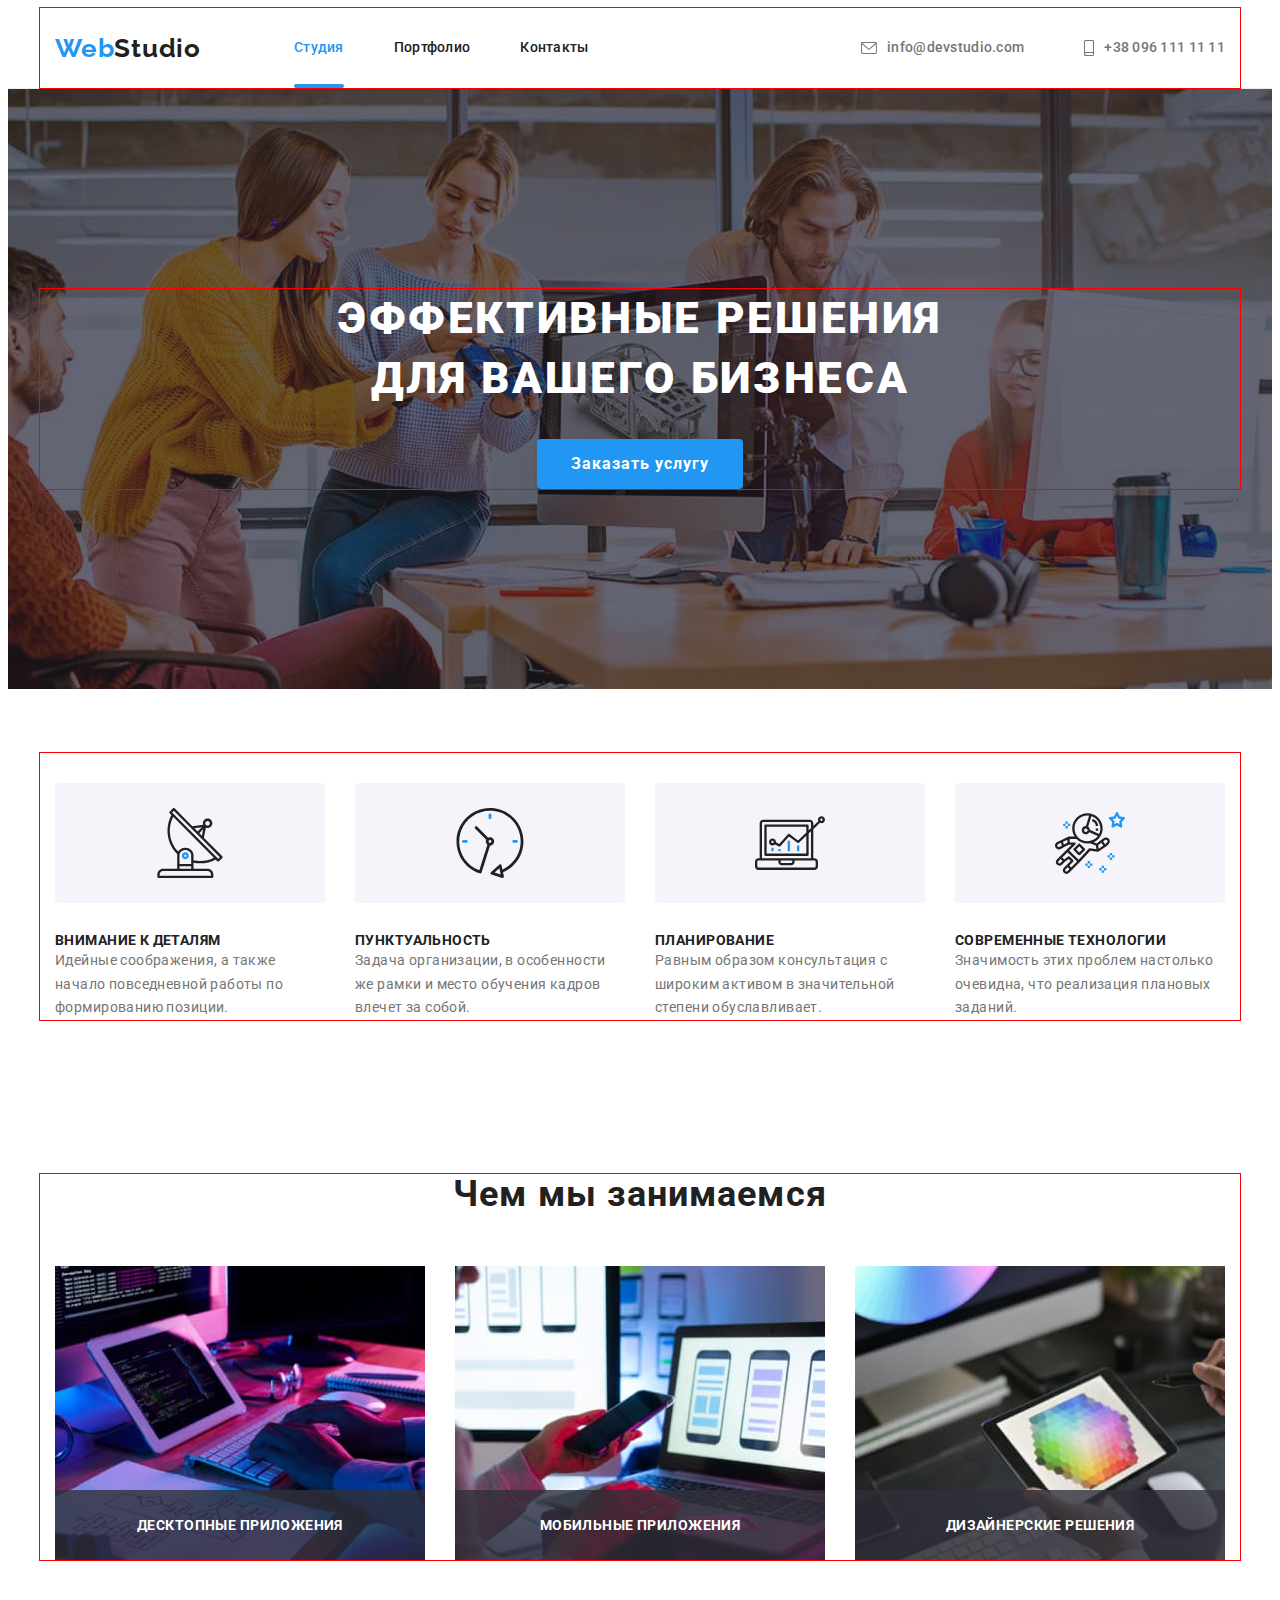
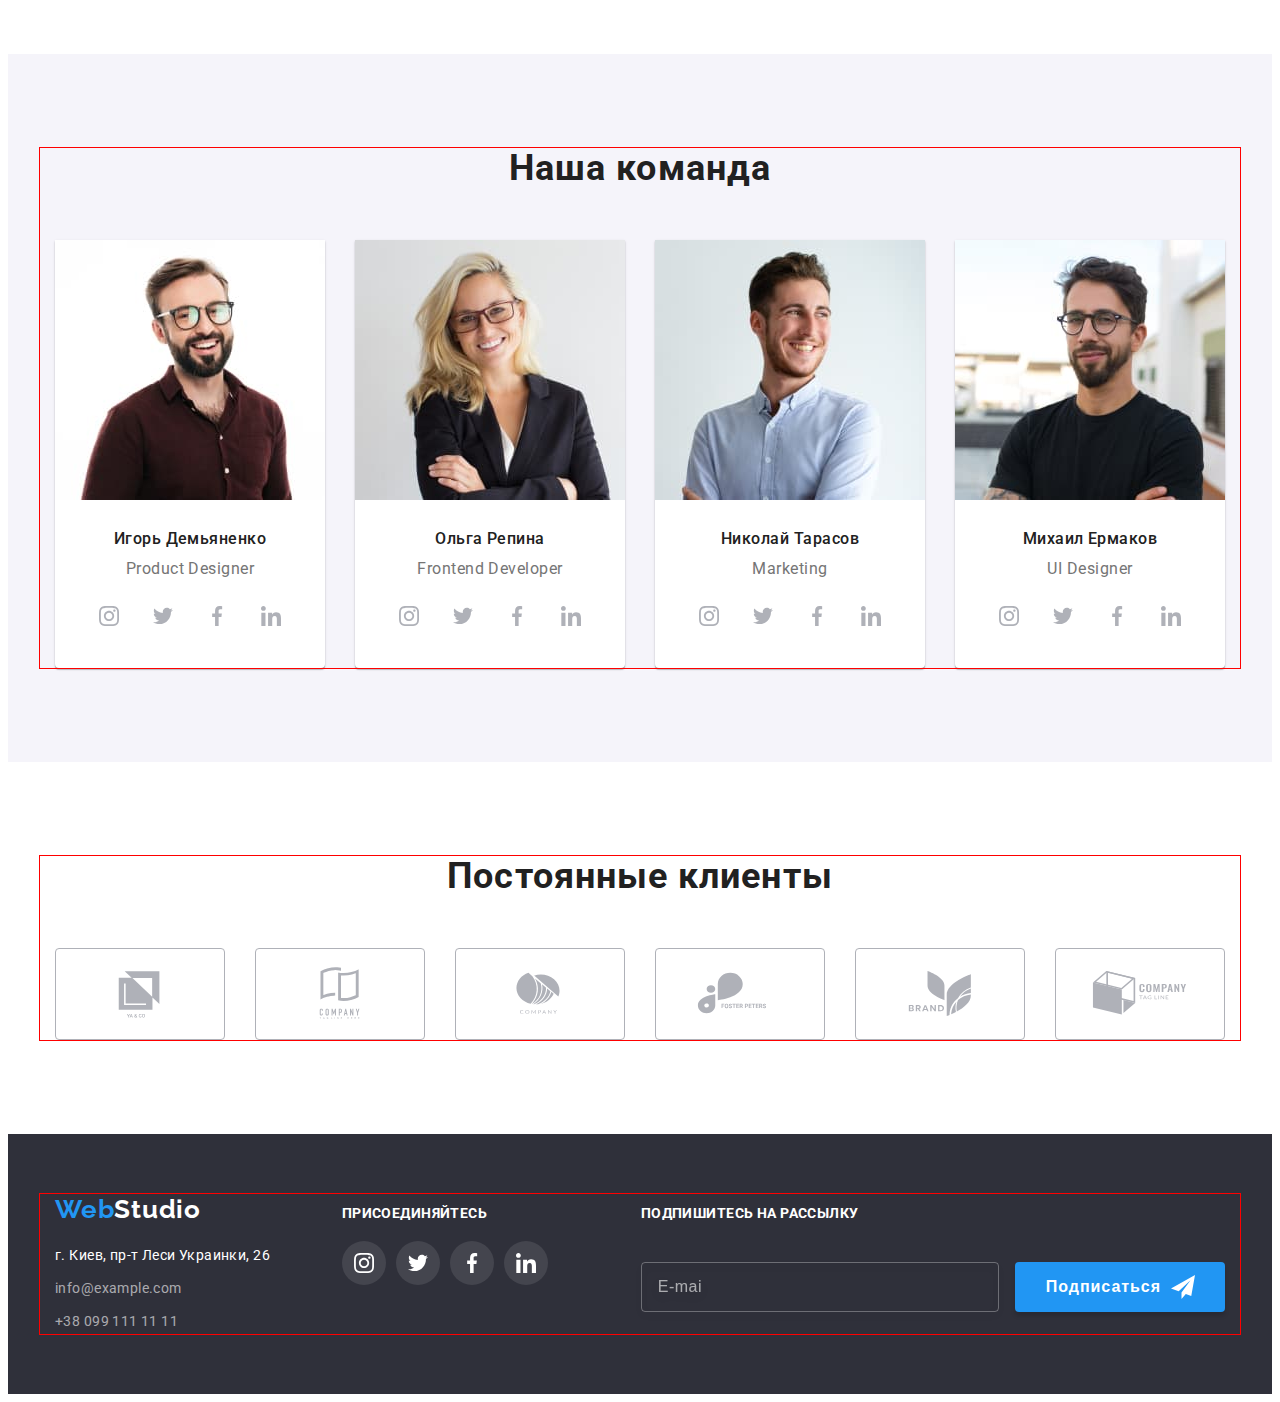
<file: index.html>
<!DOCTYPE html>
<html lang="ru">
    <head>
    <meta charset="UTF-8">
    <meta http-equiv="X-UA-Compatible" content="IE=edge">
    <meta name="viewport" content="width=device-width, initial-scale=1.0">
    <title>Webstudio</title>
    <link rel="preconnect" href="https://fonts.googleapis.com">
    <link rel="preconnect" href="https://fonts.gstatic.com" crossorigin>
    <link
        href="https://fonts.googleapis.com/css2?family=Montserrat&family=Raleway:wght@700&family=Roboto:wght@400;500;700;900&display=swap"
        rel="stylesheet">
        <link rel="stylesheet" href="https://cdnjs.cloudflare.com/ajax/libs/modern-normalize/1.1.0/modern-normalize.min.css"
            integrity="sha512-wpPYUAdjBVSE4KJnH1VR1HeZfpl1ub8YT/NKx4PuQ5NmX2tKuGu6U/JRp5y+Y8XG2tV+wKQpNHVUX03MfMFn9Q=="
            crossorigin="anonymous" referrerpolicy="no-referrer" />
    <link rel="stylesheet" href="./css/main.min.css">
    </head>
<body>
    <header class="header">
        <div class="container header__container">
        <nav class="navigation">
            <a href="" class="logo header-logo"><span class="half-logo">Web</span>Studio</a>
            <ul class="navigation-list list">
                <li class="navigation-list__item"><a href="" class="navigation-list__link current">Студия</a></li>
                <li class="navigation-list__item"><a href="./portfolio.html" class="navigation-list__link">Портфолио</a></li>
                <li class="navigation-list__item"><a href="" class="navigation-list__link">Контакты</a></li>
            </ul>
        </nav>
        <ul class="header-list-connection list">
            <li class="header-list-connection__item">
                <a href="mailto:info@devstudio.com" class="header-list-connection__mail">
                    <svg class="header-list-connection__icon" width="16" height="12">
                        <use href="./images/page1/icons.svg#icon-envelope"></use>
                    </svg>info@devstudio.com</a>
            </li>
            <li class="header-list-connection__item">
                <a href="tel:+380961111111" class="header-list-connection__tel">
                    <svg class="header-list-connection__icon" width="10" height="16">
                        <use href="./images/page1/icons.svg#icon-smartphone"></use>
                    </svg>+38 096 111 11 11</a>
            </li>
        </ul>
        <button type="button" class="menu-open-btn">
            <svg width="24" height="16">
                <use href="./images/page1/icons.svg#icon-menu"></use>
            </svg>
        </button>
        </div>
        <div class="mob-menu is-hidden">
            <div class="container">
                <div class="mob-menu-top">
            <button type="button" class="menu-close-btn">
                <svg width="40" height="40">
                    <use href="./images/page1/icons.svg#icon-close-black"></use>
                </svg>
            </button>
            <ul class="mob-menu-list list">
                <li class="mob-menu-list__item"><a href="" class="mob-menu-list__link current">Студия</a></li>
                <li class="mob-menu-list__item"><a href="./portfolio.html" class="mob-menu-list__link">Портфолио</a></li>
                <li class="mob-menu-list__item"><a href="" class="mob-menu-list__link">Контакты</a></li>
            </ul>
            </div>
            <div class="mob-menu-bottom">
            <ul class="mob-contacts list">
                <li class="mob-contacts__item">
                    <a 
                    href="tel:+380961111111" 
                    class="mob-contacts__tel">+38 096 111 11 11</a>
                    
                </li>
                <li 
                class="mob-contacts__item">
                <a 
                href="mailto:info@devstudio.com" 
                class="mob-contacts__mail">info@devstudio.com</a>
                </li>
            </ul>
            <ul class="mob-socials list">
                <li class="mob-socials__item">
                    <a href="" class="mob-socials__link">Instagram</a> 
                </li>
                <li class="mob-socials__item">
                    <a href="" class="mob-socials__link">Twitter</a>
                </li>
                <li class="mob-socials__item">
                    <a href="" class="mob-socials__link">Facebook</a>
                </li>
                <li class="mob-socials__item">
                    <a href="" class="mob-socials__link">LinkedIn</a>
                </li>
            </ul>
            </div>
            </div>
        </div>
    </header>
    <main>
        <section class="hero section">
            <div class="container">
            <h1 class="hero__title">Эффективные решения для вашего бизнеса</h1>
            <button type="button" class="hero__btn" data-modal-open>Заказать услугу</button>
            </div>
        </section>
        <section class="features features__section">
            <div class="container">
            <h2 class="visually-hidden">Наши особенности</h2>
            <ul class="features-list list">
                <li class="features-list__item">
                    <div class="features__icons">
                    <svg class="features__icon" width="70" height="70">
                        <use href="./images/page1/icons.svg#icon-antenna-1"></use>
                    </svg>
                    </div>
                    <h3 class="features-list__title">Внимание к деталям</h3>
                    <p class="features-list__text">Идейные соображения, а также начало повседневной работы по формированию позиции.</p>
                </li>
                <li class="features-list__item">
                    <div class="features__icons">
                    <svg class="features__icon" width="70" height="70">
                        <use href="./images/page1/icons.svg#icon-clock-1"></use>
                    </svg>
                    </div>
                    <h3 class="features-list__title">Пунктуальность</h3>
                    <p class="features-list__text">Задача организации, в особенности же рамки и место обучения кадров влечет за собой.</p>
                </li>
                <li class="features-list__item">
                    <div class="features__icons">
                    <svg class="features__icon" width="70" height="70">
                        <use href="./images/page1/icons.svg#icon-diagram-1"></use>
                    </svg>
                    </div>
                    <h3 class="features-list__title">Планирование</h3>
                    <p class="features-list__text">Равным образом консультация с широким активом в значительной степени обуславливает.</p>
                </li>
                <li class="features-list__item">
                    <div class="features__icons">
                    <svg class="features__icon" width="70" height="70">
                        <use href="./images/page1/icons.svg#icon-astronaut-1"></use>
                    </svg>
                    </div>
                    <h3 class="features-list__title">Современные технологии</h3>
                    <p class="features-list__text">Значимость этих проблем настолько очевидна, что реализация плановых заданий.</p>
                </li>
            </ul>
            </div>
        </section>
        <section class="occupation section section__desktop-only">
            <div class="container">
                <h2 class="occupation__title">Чем мы занимаемся</h2>
                <ul class="occupation-list list">
                    <li class="occupation-list__item">
                        <picture>
                            <source srcset="
                                ./images/page1/box1.jpg 1x,
                                ./images/page1/box1-2x.jpg 2x" 
                                media="(min-width: 1200px)" />
                        <img src="./images/page1/box1.jpg" alt="вёрстка" width="370" class="occupation-list__img">
                        </picture>
                        <div class="occupation-list__label">Десктопные приложения</div>
                    </li>
                    <li class="occupation-list__item">
                        <picture>
                            <source srcset="
                                ./images/page1/box2.jpg 1x,
                                ./images/page1/box2-2x.jpg 2x" 
                                media="(min-width: 1200px)" />
                            <img src="./images/page1/box2.jpg" alt="вёрстка" width="370" class="occupation-list__img">
                        </picture>
                        <div class="occupation-list__label">Мобильные приложения</div>
                    </li>
                    <li class="occupation-list__item">
                        <picture>
                        <source srcset="
                            ./images/page1/box3.jpg 1x,
                            ./images/page1/box3-2x.jpg 2x" 
                            media="(min-width: 1200px)" />
                        <img src="./images/page1/box3.jpg" alt="вёрстка" width="370" class="occupation-list__img">
                        </picture>
                        <div class="occupation-list__label">Дизайнерские решения</div>
                    </li>
                </ul>
            </div>
        </section>
        <section class="team section">
            <div class="container">
            <h2 class="team__title">Наша команда</h2>
            <ul class="team-list list">
                <li class="team-list__item">
                    <picture>
                        <source
                        srcset="
                        ./images/page1/teamcard1.jpg 1x,
                        ./images/page1/teamcard1-2x.jpg 2x"
                        media="(min-width: 1200px)"
                        />
                        <source 
                        srcset="
                        ./images/page1/teamcard1-tablet.jpg 1x,
                        ./images/page1/teamcard1-tablet-2x.jpg 2x" 
                        media="(min-width: 768px)" />
                        <source 
                        srcset="
                        ./images/page1/teamcard1-mob.jpg 1x,
                        ./images/page1/teamcard1-mob-2x.jpg 2x" 
                        media="(min-width: 320px)" />
                        <img 
                        src="./images/page1/teamcard1.jpg" 
                        alt="Дизайнер продукта">
                    </picture>
                    <div class="team-list__content">
                    <h3 class="team__name">Игорь Демьяненко</h3>
                    <p class="team-list__position">Product Designer</p>
                    <ul class="team-socials list">
                        <li class="team-socials__item">
                            <a href="" class="team-socials__link">
                                <svg class="team-socials__icon" width="20" height="20">
                                    <use href="./images/page1/icons.svg#icon-instagram-2"></use>
                                </svg>
                            </a>
                        </li>
                        <li class="team-socials__item">
                            <a href="" class="team-socials__link">
                                <svg class="team-socials__icon" width="20" height="20">
                                    <use href="./images/page1/icons.svg#icon-twitter-1"></use>
                                </svg>
                            </a>
                        </li>
                        <li class="team-socials__item">
                            <a href="" class="team-socials__link">
                                <svg class="team-socials__icon" width="20" height="20">
                                    <use href="./images/page1/icons.svg#icon-facebook-1"></use>
                                </svg>
                            </a>
                        </li>
                        <li class="team-socials__item">
                            <a href="" class="team-socials__link">
                                <svg class="team-socials__icon" width="20" height="20">
                                    <use href="./images/page1/icons.svg#icon-linkedin-1"></use>
                                </svg>
                            </a>
                        </li>
                    </ul>
                </div>
                </li>
                <li class="team-list__item">
                    <picture>
                        <source 
                        srcset="
                            ./images/page1/teamcard2.jpg 1x,
                            ./images/page1/teamcard2-2x.jpg 2x" 
                        media="(min-width: 1200px)" />
                        <source 
                        srcset="
                            ./images/page1/teamcard2-tablet.jpg 1x,
                            ./images/page1/teamcard2-tablet-2x.jpg 2x" media="(min-width: 768px)" />
                        <source 
                        srcset="
                            ./images/page1/teamcard2-mob.jpg 1x,
                            ./images/page1/teamcard2-mob-2x.jpg 2x" 
                        media="(min-width: 320px)" />
                        <img src="./images/page1/teamcard2.jpg" 
                        alt="Фронтенд-разработчик" >
                    </picture>
                    <div class="team-list__content">
                    <h3 class="team__name">Ольга Репина</h3>
                    <p class="team-list__position">Frontend Developer</p>
                    <ul class="team-socials list">
                        <li class="team-socials__item">
                            <a href="" class="team-socials__link">
                                <svg class="team-socials__icon" width="20" height="20">
                                    <use href="./images/page1/icons.svg#icon-instagram-2"></use>
                                </svg>
                            </a>
                        </li>
                        <li class="team-socials__item">
                            <a href="" class="team-socials__link">
                                <svg class="team-socials__icon" width="20" height="20">
                                    <use href="./images/page1/icons.svg#icon-twitter-1"></use>
                                </svg>
                            </a>
                        </li>
                        <li class="team-socials__item">
                            <a href="" class="team-socials__link">
                                <svg class="team-socials__icon" width="20" height="20">
                                    <use href="./images/page1/icons.svg#icon-facebook-1"></use>
                                </svg>
                            </a>
                        </li>
                        <li class="team-socials__item">
                            <a href="" class="team-socials__link">
                                <svg class="team-socials__icon" width="20" height="20">
                                    <use href="./images/page1/icons.svg#icon-linkedin-1"></use>
                                </svg>
                            </a>
                        </li>
                    </ul>
                </div>
                </li>
                <li class="team-list__item">
                    <picture>
                        <source 
                            srcset="
                                ./images/page1/teamcard3.jpg 1x,
                                ./images/page1/teamcard3-2x.jpg 2x" media="(min-width: 1200px)" />
                        <source 
                            srcset="
                                ./images/page1/teamcard3-tablet.jpg 1x,
                                ./images/page1/teamcard3-tablet-2x.jpg 2x" media="(min-width: 768px)" />
                        <source 
                            srcset="
                                ./images/page1/teamcard3-mob.jpg 1x,
                                ./images/page1/teamcard3-mob-2x.jpg 2x" media="(min-width: 320px)" />
                        <img 
                            src="./images/page1/teamcard3.jpg" 
                            alt="Маркетолог" >
                    </picture>
                    <div class="team-list__content">
                    <h3 class="team__name">Николай Тарасов</h3>
                    <p class="team-list__position">Marketing</p>
                    <ul class="team-socials list">
                        <li class="team-socials__item">
                            <a href="" class="team-socials__link">
                                <svg class="team-socials__icon" width="20" height="20">
                                    <use href="./images/page1/icons.svg#icon-instagram-2"></use>
                                </svg>
                            </a>
                        </li>
                        <li class="team-socials__item">
                            <a href="" class="team-socials__link">
                                <svg class="team-socials__icon" width="20" height="20">
                                    <use href="./images/page1/icons.svg#icon-twitter-1"></use>
                                </svg>
                            </a>
                        </li>
                        <li class="team-socials__item">
                            <a href="" class="team-socials__link">
                                <svg class="team-socials__icon" width="20" height="20">
                                    <use href="./images/page1/icons.svg#icon-facebook-1"></use>
                                </svg>
                            </a>
                        </li>
                        <li class="team-socials__item">
                            <a href="" class="team-socials__link">
                                <svg class="team-socials__icon" width="20" height="20">
                                    <use href="./images/page1/icons.svg#icon-linkedin-1"></use>
                                </svg>
                            </a>
                        </li>
                    </ul>
                </div>
                </li>
                <li class="team-list__item">
                    <picture>
                        <source 
                            srcset="
                                ./images/page1/teamcard4.jpg 1x,
                                ./images/page1/teamcard4-2x.jpg 2x" media="(min-width: 1200px)" />
                        <source 
                            srcset="
                                ./images/page1/teamcard4-tablet.jpg 1x,
                                ./images/page1/teamcard4-tablet-2x.jpg 2x" media="(min-width: 768px)" />
                        <source 
                            srcset="
                                ./images/page1/teamcard4-mob.jpg 1x,
                                ./images/page1/teamcard4-mob-2x.jpg 2x" media="(min-width: 320px)" />
                        <img 
                            src="./images/page1/teamcard4.jpg" 
                            alt="Дизайнер интерфейса">
                    </picture>
                    <div class="team-list__content">
                    <h3 class="team__name">Михаил Ермаков</h3>
                    <p class="team-list__position">UI Designer</p>
                    <ul class="team-socials list">
                        <li class="team-socials__item">
                            <a href="" class="team-socials__link">
                                <svg class="team-socials__icon" width="20" height="20">
                                    <use href="./images/page1/icons.svg#icon-instagram-2"></use>
                                </svg>
                            </a>
                        </li>
                        <li class="team-socials__item">
                            <a href="" class="team-socials__link">
                                <svg class="team-socials__icon" width="20" height="20">
                                    <use href="./images/page1/icons.svg#icon-twitter-1"></use>
                                </svg>
                            </a>
                        </li>
                        <li class="team-socials__item">
                            <a href="" class="team-socials__link">
                                <svg class="team-socials__icon" width="20" height="20">
                                    <use href="./images/page1/icons.svg#icon-facebook-1"></use>
                                </svg>
                            </a>
                        </li>
                        <li class="team-socials__item">
                            <a href="" class="team-socials__link">
                                <svg class="team-socials__icon" width="20" height="20">
                                    <use href="./images/page1/icons.svg#icon-linkedin-1"></use>
                                </svg>
                            </a>
                        </li>
                    </ul>
                </div>
                </li>
            </ul>
            </div>
        </section>
        <section class="clients section">
            <div class="container">
            <h2 class="clients__title">Постоянные клиенты</h2>
            <ul class="clients-list list">
                <li class="clients-list__item">
                    <a href="" class="clients-list__link">
                    <svg class="clients-list__icon" width="106" height="60">
                        <use href="./images/page1/icons.svg#icon-client-1"></use>
                    </svg>
                    </a>
                </li>
                <li class="clients-list__item">
                    <a href="" class="clients-list__link">
                    <svg class="clients-list__icon" width="106" height="60">
                        <use href="./images/page1/icons.svg#icon-client-2"></use>
                    </svg>
                    </a>
                </li>
                <li class="clients-list__item">
                    <a href="" class="clients-list__link">
                    <svg class="clients-list__icon" width="106" height="60">
                        <use href="./images/page1/icons.svg#icon-client-3"></use>
                    </svg>
                    </a>
                </li>
                <li class="clients-list__item">
                    <a href="" class="clients-list__link">
                    <svg class="clients-list__icon" width="106" height="60">
                        <use href="./images/page1/icons.svg#icon-client-4"></use>
                    </svg>
                    </a>
                </li>
                <li class="clients-list__item">
                    <a href="" class="clients-list__link">
                    <svg class="clients-list__icon" width="106" height="60">
                        <use href="./images/page1/icons.svg#icon-client-5"></use>
                    </svg>
                    </a>
                </li>
                <li class="clients-list__item">
                    <a href="" class="clients-list__link">
                    <svg class="clients-list__icon" width="106" height="60">
                        <use href="./images/page1/icons.svg#icon-client-6"></use>
                    </svg>
                    </a>
                </li>
            </ul>
            </div>
        </section>
    </main>
    <footer class="footer">
        <div class="container footer-container">
            <div class="footer-address__container">
            <a href="" class="logo footer-logo"><span class="half-logo">Web</span><span class="half-second-logo">Studio</span></a>
        <address class="address">
        <ul class="footer-list list">
            <li class="footer-list__item">
                <a 
                    href="https://goo.gl/maps/ZpCN1E6qf6AYgeDj6" 
                    target="_blank" rel="noopener noreferrer nofollow"
                    class="footer-list__address">г. Киев, пр-т Леси Украинки, 26</a>
            </li>
            <li class="footer-list__item">
                <a href="mailto:info@example.com" class="footer-list__mail">info@example.com</a>
            </li>
            <li class="footer-list__item">
                <a href="tel:+380991111111" class="footer-list__tel">+38 099 111 11 11</a>
            </li>
        </ul>
        </address>
        </div>
        <div class="footer-socials">
        <p class="footer__text">присоединяйтесь</p>
        <ul class="footer-socials-list list">
            <li class="footer-socials-list__item">
                <a href="" class="footer-socials__link">
                    <svg class="footer-socials__icon" width="20" height="20">
                        <use href="./images/page1/icons.svg#icon-instagram-2"></use>
                    </svg>
                </a>
            </li>
            <li class="footer-socials-list__item">
                <a href="" class="footer-socials__link">
                    <svg class="footer-socials__icon" width="20" height="20">
                        <use href="./images/page1/icons.svg#icon-twitter-1"></use>
                    </svg>
                </a>
            </li>
            <li class="footer-socials-list__item">
                <a href="" class="footer-socials__link">
                    <svg class="footer-socials__icon" width="20" height="20">
                        <use href="./images/page1/icons.svg#icon-facebook-1"></use>
                    </svg>
                </a>
            </li>
            <li class="footer-socials-list__item">
                <a href="" class="footer-socials__link">
                    <svg class="footer-socials__icon" width="20" height="20">
                        <use href="./images/page1/icons.svg#icon-linkedin-1"></use>
                    </svg>
                </a>
            </li>
        </ul>
        </div>
        <div class="footer-input__wrap">
        <form class="footer-form">
            <label for="footer-input" class="footer__label">Подпишитесь на рассылку</label>
                <input 
                    name="footer-input"
                    type="email" 
                    class="footer-input"
                    placeholder="E-mail"
                    id="footer-input">
                <button type="submit" class="footer-btn">Подписаться
                    <svg class="footer-btn__icon" width="24" height="24">
                        <use href="./images/page1/icons.svg#icon-send"></use>
                    </svg>
                </button>
            </form>
        </div>
        </div>
    </footer>
    <div class="backdrop is-hidden" data-modal>
        <div class="modal">
            <button type="button" class="modal__close-btn" data-modal-close>
                <svg class="modal__icon" width="11" height="11">
                    <use href="./images/page1/icons.svg#icon-close-black"></use>
                </svg>
            </button>
            <p class="modal__title">Оставьте свои данные, мы вам перезвоним</p>
            <form class="modal-form">
                <div class="form-field">
                    <label for="user-name" class="modal__label">Имя</label>
                    <span class="modal-input__wrap">
                        <input 
                        type="text" 
                        name="user-name" 
                        class="modal-input"
                        id="user-name">
                        <svg class="modal-input__icon" width="18" height="18">
                            <use href="./images/page1/icons.svg#icon-person-black"></use>
                        </svg>
                    </span>
                    </div>
                <div class="form-field">
                    <label for="user-tel" class="modal__label">Телефон</label>
                    <span class="modal-input__wrap">
                        <input 
                        type="tel" 
                        name="user-tel" 
                        class="modal-input"
                        id="user-tel">
                        <svg class="modal-input__icon" width="18" height="18">
                            <use href="./images/page1/icons.svg#icon-phone-black"></use>
                        </svg>
                    </span>
                </div>
                <div class="form-field">
                    <label for="user-email" class="modal__label">Почта</label>
                    <span class="modal-input__wrap">
                        <input 
                        type="email" 
                        name="user-email" 
                        class="modal-input"
                        id="user-email">
                        <svg class="modal-input__icon" width="18" height="18">
                            <use href="./images/page1/icons.svg#icon-email-black"></use>
                        </svg>
                    </span>
                </div>
                <div class="form-field">
                    <label for="user-comment" class="modal__label">Комментарий</label>
                    <textarea 
                    name="user-comment" 
                    id="user-comment" 
                    cols="30" 
                    rows="10" 
                    class="modal-textarea" 
                    placeholder="Введите текст"></textarea>
                </div>
                <div class="form-field-check">
                    <label class="modal-checkbox__text">
                        <input 
                        type="checkbox" 
                        name="user-agreement" 
                        class="modal-checkbox visually-hidden">
                            <span class="modal-checkbox__icon">
                            <svg class="modal-checkbox__check" width="16" height="15">
                                    <use href="./images/page1/icons.svg#icon-vector-check"></use>
                                </svg>
                            </span>Соглашаюсь с рассылкой и принимаю<a href="" class="modal-checkbox__second-text"> Условия договора</a></label>
                </div>  
                <button type="submit" class="modal__btn">Отправить</button>
        </form>
        </div>
    </div>
    <script src="./modal.js"></script>
    <script src="./menu.js"></script>
</body>
</html>
</file>
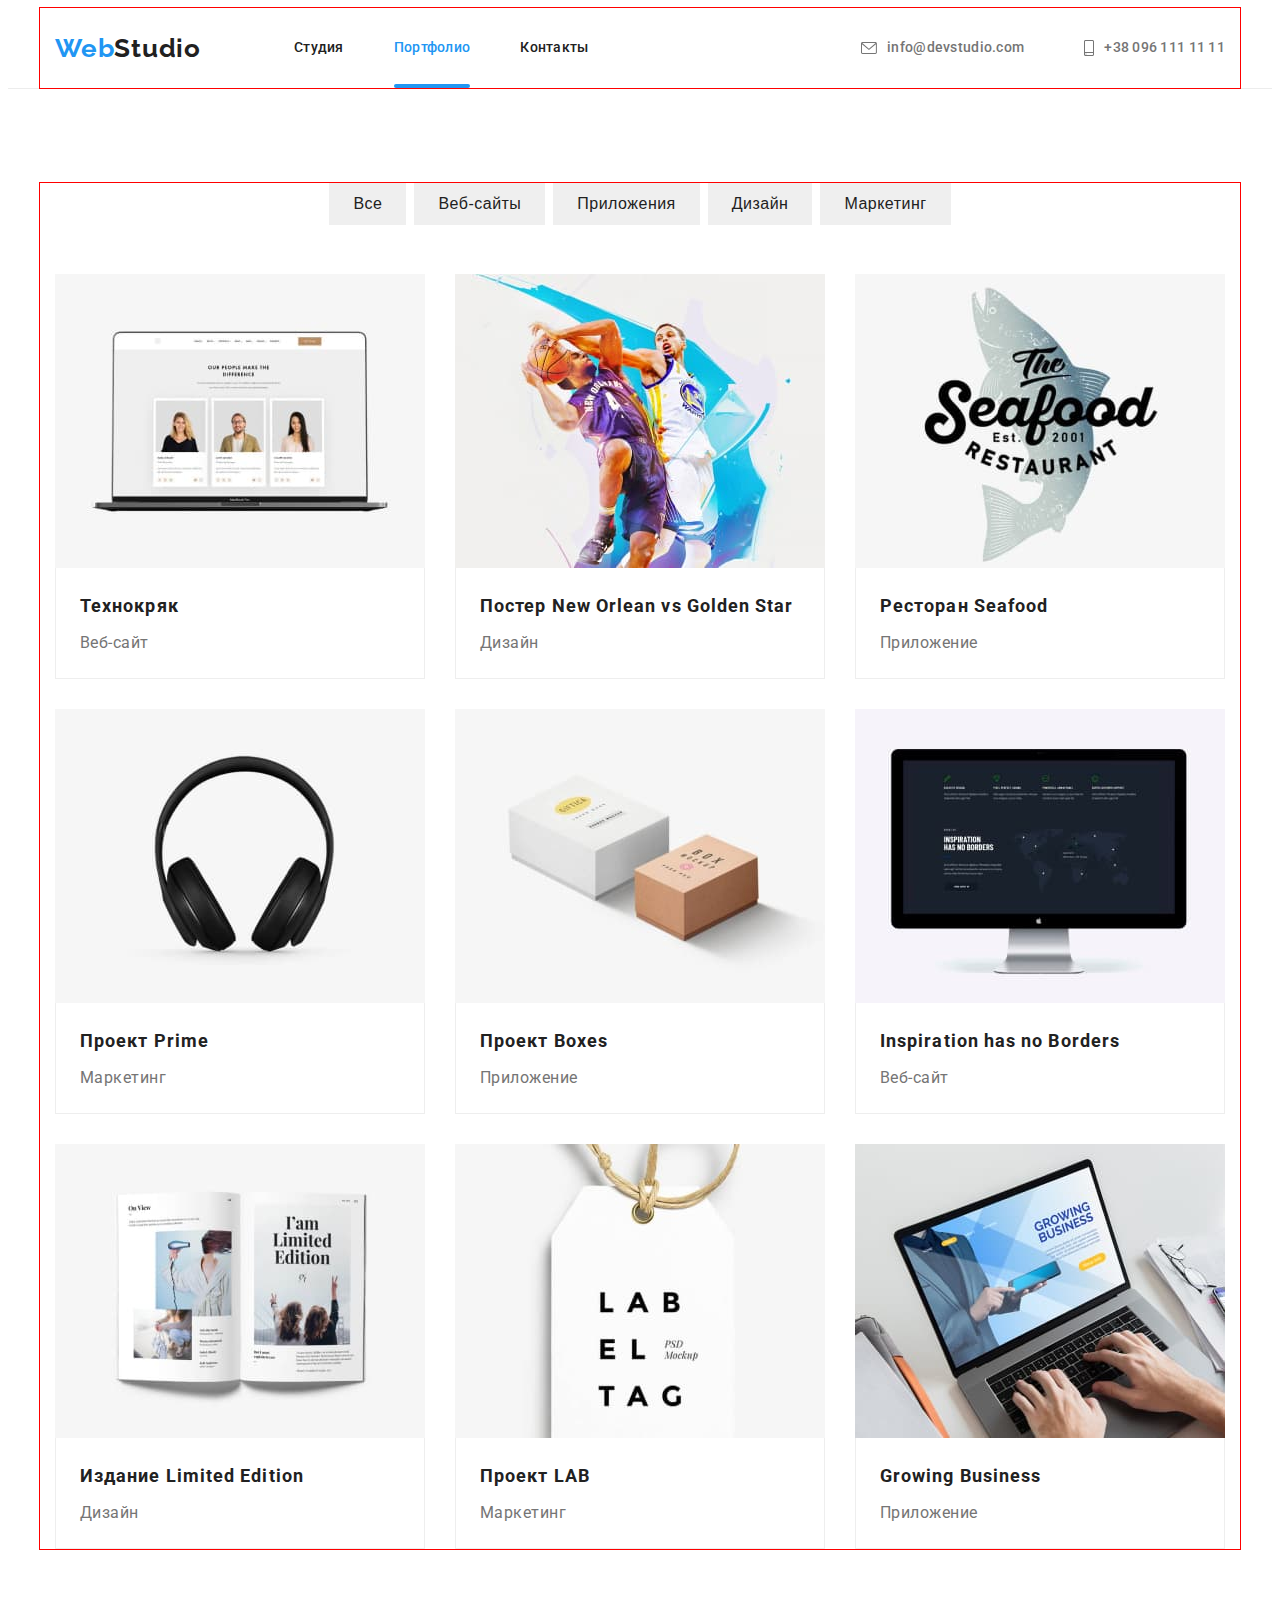
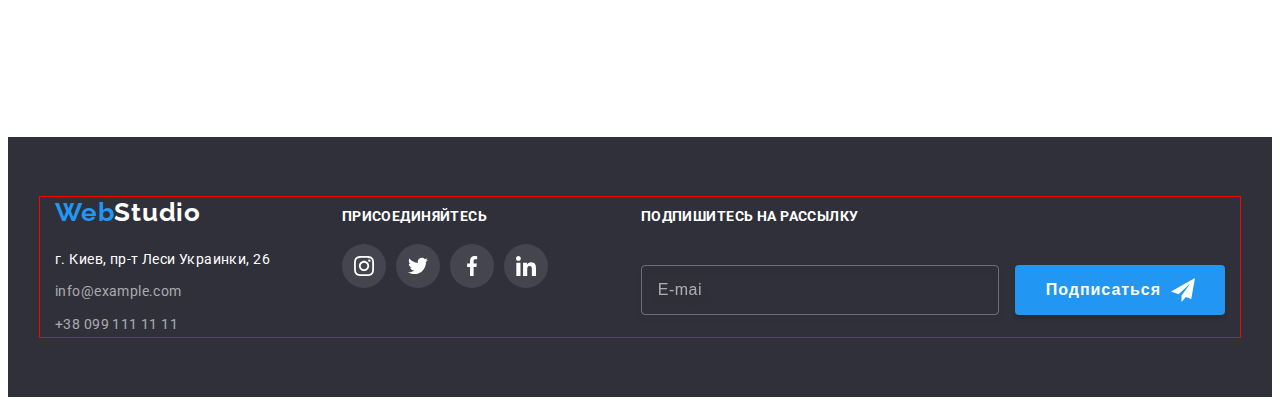
<file: portfolio.html>
<!DOCTYPE html>
<html lang="ru">
  <head>
    <meta charset="UTF-8" />
    <meta http-equiv="X-UA-Compatible" content="IE=edge" />
    <meta name="viewport" content="width=device-width, initial-scale=1.0" />
    <title>Webstudio</title>
    <link rel="preconnect" href="https://fonts.googleapis.com" />
    <link rel="preconnect" href="https://fonts.gstatic.com" crossorigin />
    <link
      href="https://fonts.googleapis.com/css2?family=Montserrat&family=Raleway:wght@700&family=Roboto:wght@400;500;700;900&display=swap"
      rel="stylesheet"
    />
    <link rel="stylesheet" href="https://cdnjs.cloudflare.com/ajax/libs/modern-normalize/1.1.0/modern-normalize.min.css"
      integrity="sha512-wpPYUAdjBVSE4KJnH1VR1HeZfpl1ub8YT/NKx4PuQ5NmX2tKuGu6U/JRp5y+Y8XG2tV+wKQpNHVUX03MfMFn9Q=="
      crossorigin="anonymous" referrerpolicy="no-referrer" />
    <link rel="stylesheet" href="./css/main.min.css">

  </head>

  <body>
    <header class="header">
      <div class="container header__container">
        <nav class="navigation">
          <a href="" class="logo header-logo"><span class="half-logo">Web</span>Studio</a>
          <ul class="navigation-list list">
            <li class="navigation-list__item"><a href="./index.html" class="navigation-list__link">Студия</a></li>
            <li class="navigation-list__item"><a href="" class="navigation-list__link current">Портфолио</a></li>
            <li class="navigation-list__item"><a href="" class="navigation-list__link">Контакты</a></li>
          </ul>
        </nav>
        <ul class="header-list-connection list">
          <li class="header-list-connection__item">
            <a href="mailto:info@devstudio.com" class="header-list-connection__mail">
              <svg class="header-list-connection__icon" width="16" height="12">
                <use href="./images/page1/icons.svg#icon-envelope"></use>
              </svg>info@devstudio.com</a>
          </li>
          <li class="header-list-connection__item">
            <a href="tel:+380961111111" class="header-list-connection__tel">
              <svg class="header-list-connection__icon" width="10" height="16">
                <use href="./images/page1/icons.svg#icon-smartphone"></use>
              </svg>+38 096 111 11 11</a>
          </li>
        </ul>
        <button type="button" class="menu-open-btn">
          <svg width="24" height="16">
            <use href="./images/page1/icons.svg#icon-menu"></use>
          </svg>
        </button>
        </div>
        <div class="mob-menu is-hidden">
          <div class="container">
            <div class="mob-menu-top">
              <button type="button" class="menu-close-btn">
                <svg width="40" height="40">
                  <use href="./images/page1/icons.svg#icon-close-black"></use>
                </svg>
              </button>
              <ul class="mob-menu-list list">
                <li class="mob-menu-list__item"><a href="./index.html" class="mob-menu-list__link">Студия</a></li>
                <li class="mob-menu-list__item"><a href="" class="mob-menu-list__link current">Портфолио</a></li>
                <li class="mob-menu-list__item"><a href="" class="mob-menu-list__link">Контакты</a></li>
              </ul>
            </div>
            <div class="mob-menu-bottom">
              <ul class="mob-contacts list">
                <li class="mob-contacts__item">
                  <a href="tel:+380961111111" class="mob-contacts__tel">+38 096 111 11 11</a>
                </li>
                <li class="mob-contacts__item">
                  <a href="mailto:info@devstudio.com" class="mob-contacts__mail">info@devstudio.com</a>
                </li>
              </ul>
              <ul class="mob-socials list">
                <li class="mob-socials__item">
                  <a href="" class="mob-socials__link">Instagram</a>
                </li>
                <li class="mob-socials__item">
                  <a href="" class="mob-socials__link">Twitter</a>
                </li>
                <li class="mob-socials__item">
                  <a href="" class="mob-socials__link">Facebook</a>
                </li>
                <li class="mob-socials__item">
                  <a href="" class="mob-socials__link">LinkedIn</a>
                </li>
              </ul>
            </div>
          </div>
        </div>
        </header>
    <main>
      <section class="products section">
        <div class="container">
        <h2 class="visually-hidden">Фильтры</h2>
        <ul class="products-filters">
          <li class="products-filters__item list">
            <button type="button" class="products-filters__btn">Все</button>
          </li>
          <li class="products-filters__item list">
            <button type="button" class="products-filters__btn">Веб-сайты</button>
          </li>
          <li class="products-filters__item list">
            <button type="button" class="products-filters__btn">Приложения</button>
          </li>
          <li class="products-filters__item list">
            <button type="button" class="products-filters__btn">Дизайн</button>
          </li>
          <li class="products-filters__item list">
            <button type="button" class="products-filters__btn">Маркетинг</button>
          </li>
        </ul>
        <h2 class="visually-hidden">Наши продукты</h2>
        <ul class="products-list">
            <li class="products-list__item list">
            
            <a href="" class="products-list__link">
              <div class="products-overlay">
                <picture>
                  <source 
                    srcset="
                      ./images/page2/project1.jpg 1x,
                      ./images/page2/project1-2x.jpg 2x"
                    media="(min-width: 1200px)"/>
                  <source 
                    srcset="
                      ./images/page2/project1-tablet.jpg 1x,
                      ./images/page2/project1-tablet-2x.jpg 2x"
                    media="(min-width: 768px)"/>
                  <source 
                  srcset="
                      ./images/page2/project1-mob.jpg 1x,
                      ./images/page2/project1-mob-2x.jpg 2x"
                    media="(min-width: 320px)"/>
                    <img 
                    src="./images/page2/project1.jpg" 
                    alt="ноутбук"/>
                <div class="overlay-text">
                  <p class="products-overlay__text">Технокряк это современная площадка распространения коронавируса. Компании используют
                  эту платформу для цифрового
                  шпионажа и атак на защищённые сервера конкурентов.
                </p>
                </div>
            </div>
            <div class="products-list__content">
            <h3 class="products-list__title">Технокряк</h3>
            <p class="products-list__text">Веб-сайт</p>
            </div>
            </a>
          </li>
          <li class="products-list__item list">
            <a href="" class="products-list__link">
              <div class="products-overlay">
                <picture>
                  <source 
                    srcset="
                      ./images/page2/project2.jpg 1x,
                      ./images/page2/project2-2x.jpg 2x" 
                    media="(min-width: 1200px)" />
                  <source 
                    srcset="
                      ./images/page2/project2-tablet.jpg 1x,
                      ./images/page2/project2-tablet-2x.jpg 2x" 
                    media="(min-width: 768px)" />
                  <source 
                    srcset="
                      ./images/page2/project2-mob.jpg 1x,
                      ./images/page2/project2-mob-2x.jpg 2x" 
                    media="(min-width: 320px)" />
                  <img 
                  src="./images/page2/project2.jpg"
                  alt="два баскетболиста" />
                <div class="overlay-text">
                <p class="products-overlay__text">Технокряк это современная площадка распространения коронавируса. Компании используют
                  эту платформу для цифрового
                  шпионажа и атак на защищённые сервера конкурентов.
                </p>
                </div>
              </div>
            <div class="products-list__content">
            <h3 class="products-list__title">Постер <span lang="eng">New Orlean vs Golden Star</span></h3>
            <p class="products-list__text">Дизайн</p>
            </div>
            </a>
          </li>
          <li class="products-list__item list">
            <a href="" class="products-list__link">
              <div class="products-overlay">
                <picture>
                  <source 
                    srcset="
                      ./images/page2/project3.jpg 1x,
                      ./images/page2/project3-2x.jpg 2x" 
                      media="(min-width: 1200px)" />
                  <source 
                    srcset="
                      ./images/page2/project3-tablet.jpg 1x,
                      ./images/page2/project3-tablet-2x.jpg 2x" 
                    media="(min-width: 768px)" />
                  <source 
                    srcset="
                      ./images/page2/project3-mob.jpg 1x,
                      ./images/page2/project3-mob-2x.jpg 2x" 
                    media="(min-width: 320px)" />
                  <img 
                  src="./images/page2/project3.jpg"
                  alt="вывеска ресторана" />
                <div class="overlay-text">
                <p class="products-overlay__text">Технокряк это современная площадка распространения коронавируса. Компании используют
              эту платформу для цифрового
              шпионажа и атак на защищённые сервера конкурентов.
                </p>
                </div>
            </div>
            <div class="products-list__content">
            <h3 class="products-list__title">Ресторан <span lang="eng">Seafood</span></h3>
            <p class="products-list__text">Приложение</p>
            </div>
            </a>
          </li>
          <li class="products-list__item list">
            <a href="" class="products-list__link">
              <div class="products-overlay">
                <picture>
                  <source 
                    srcset="
                      ./images/page2/project4.jpg 1x,
                      ./images/page2/project4-2x.jpg 2x" 
                    media="(min-width: 1200px)" />
                  <source 
                    srcset="
                      ./images/page2/project4-tablet.jpg 1x,
                      ./images/page2/project4-tablet-2x.jpg 2x" 
                    media="(min-width: 768px)" />
                  <source 
                    srcset="
                      ./images/page2/project4-mob.jpg 1x,
                      ./images/page2/project4-mob-2x.jpg 2x" 
                    media="(min-width: 320px)" />
                  <img 
                  src="./images/page2/project4.jpg" 
                  alt="наушники" />
                <div class="overlay-text">
                <p class="products-overlay__text">Технокряк это современная площадка распространения коронавируса. Компании используют
              эту платформу для цифрового
              шпионажа и атак на защищённые сервера конкурентов.
                </p>
                </div>
            </div>
            <div class="products-list__content">
            <h3 class="products-list__title">Проект <span lang="eng">Prime</span></h3>
            <p class="products-list__text">Маркетинг</p>
            </div>
            </a>
          </li>
          <li class="products-list__item list">
            <a href="" class="products-list__link">
              <div class="products-overlay">
                <picture>
                  <source 
                    srcset="
                      ./images/page2/project5.jpg 1x,
                      ./images/page2/project5-2x.jpg 2x" media="(min-width: 1200px)" />
                  <source 
                    srcset="
                      ./images/page2/project5-tablet.jpg 1x,
                      ./images/page2/project5-tablet-2x.jpg 2x" media="(min-width: 768px)" />
                  <source 
                    srcset="
                      ./images/page2/project5-mob.jpg 1x,
                      ./images/page2/project5-mob-2x.jpg 2x" 
                    media="(min-width: 320px)" />
                  <img 
                    src="./images/page2/project5.jpg"
                    alt="две коробки" />
                <div class="overlay-text">
                <p class="products-overlay__text">Технокряк это современная площадка распространения коронавируса. Компании используют
              эту платформу для цифрового
              шпионажа и атак на защищённые сервера конкурентов.
                </p>
                </div>
            </div>
            <div class="products-list__content">
            <h3 class="products-list__title">Проект <span lang="eng">Boxes</span></h3>
            <p class="products-list__text">Приложение</p>
            </div>
            </a>
          </li>
          <li class="products-list__item list">
            <a href="" class="products-list__link">
              <div class="products-overlay">
                <picture>
                  <source 
                    srcset="
                      ./images/page2/project6.jpg 1x,
                      ./images/page2/project6-2x.jpg 2x" 
                    media="(min-width: 1200px)" />
                  <source 
                    srcset="
                      ./images/page2/project6-tablet.jpg 1x,
                      ./images/page2/project6-tablet-2x.jpg 2x" 
                    media="(min-width: 768px)" />
                  <source 
                  srcset="
                      ./images/page2/project6-mob.jpg 1x,
                      ./images/page2/project6-mob-2x.jpg 2x" 
                  media="(min-width: 320px)" />
                  <img 
                  src="./images/page2/project6.jpg"
                  alt="монитор компьютера" />
                <div class="overlay-text">
                <p class="products-overlay__text">Технокряк это современная площадка распространения коронавируса. Компании используют
              эту платформу для цифрового
              шпионажа и атак на защищённые сервера конкурентов.
                </p>
                </div>
            </div>
            <div class="products-list__content">
            <h3 class="products-list__title">Inspiration has no Borders</h3>
            <p class="products-list__text">Веб-сайт</p>
            </div>
            </a>
          </li>
          <li class="products-list__item list">
            <a href="" class="products-list__link">
              <div class="products-overlay">
                <picture>
                  <source 
                    srcset="
                      ./images/page2/project7.jpg 1x,
                      ./images/page2/project7-2x.jpg 2x" 
                    media="(min-width: 1200px)" />
                  <source 
                    srcset="
                      ./images/page2/project7-tablet.jpg 1x,
                      ./images/page2/project7-tablet-2x.jpg 2x" 
                    media="(min-width: 768px)" />
                  <source 
                    srcset="
                      ./images/page2/project7-mob.jpg 1x,
                      ./images/page2/project7-mob-2x.jpg 2x" 
                    media="(min-width: 320px)" />
                  <img 
                    src="./images/page2/project7.jpg" 
                    alt="журнал" />
                <div class="overlay-text">
                <p class="products-overlay__text">Технокряк это современная площадка распространения коронавируса. Компании используют
              эту платформу для цифрового
              шпионажа и атак на защищённые сервера конкурентов.
                </p>
                </div>
            </div>
            <div class="products-list__content">
            <h3 class="products-list__title">Издание <span lang="eng">Limited Edition</span></h3>
            <p class="products-list__text">Дизайн</p>
          </div>
          </a>
          </li>
          <li class="products-list__item list">
            <a href="" class="products-list__link">
              <div class="products-overlay">
                <picture>
                  <source 
                    srcset="
                      ./images/page2/project8.jpg 1x,
                      ./images/page2/project8-2x.jpg 2x" 
                    media="(min-width: 1200px)" />
                  <source 
                    srcset="
                      ./images/page2/project8-tablet.jpg 1x,
                      ./images/page2/project8-tablet-2x.jpg 2x" 
                    media="(min-width: 768px)" />
                  <source 
                    srcset="
                      ./images/page2/project8-mob.jpg 1x,
                      ./images/page2/project8-mob-2x.jpg 2x" 
                    media="(min-width: 320px)" />
                  <img 
                    src="./images/page2/project8.jpg"
                    alt="бумажный ярлык" />
                <div class="overlay-text">
                <p class="products-overlay__text">Технокряк это современная площадка распространения коронавируса. Компании используют
              эту платформу для цифрового
              шпионажа и атак на защищённые сервера конкурентов.
                </p>
                </div>
            </div>
            <div class="products-list__content">
            <h3 class="products-list__title">Проект <span lang="eng">LAB</span></h3>
            <p class="products-list__text">Маркетинг</p>
            </div>
            </a>
          </li>
          <li class="products-list__item list">
            <a href="" class="products-list__link">
              <div class="products-overlay">
                <picture>
                  <source 
                    srcset="
                      ./images/page2/project9.jpg 1x,
                      ./images/page2/project9-2x.jpg 2x" 
                    media="(min-width: 1200px)" />
                  <source 
                    srcset="
                      ./images/page2/project9-tablet.jpg 1x,
                      ./images/page2/project9-tablet-2x.jpg 2x"
                    media="(min-width: 768px)" />
                  <source 
                    srcset="
                      ./images/page2/project9-mob.jpg 1x,
                      ./images/page2/project9-mob-2x.jpg 2x" 
                    media="(min-width: 320px)" />
                  <img 
                    src="./images/page2/project9.jpg"
                    alt="клавиатура ноутбука" />
                <div class="overlay-text">
                <p class="products-overlay__text">Технокряк это современная площадка распространения коронавируса. Компании используют
              эту платформу для цифрового
              шпионажа и атак на защищённые сервера конкурентов.
                </p>
                </div>
            </div>
            <div class="products-list__content">
            <h3 class="products-list__title">Growing Business</h3>
            <p class="products-list__text">Приложение</p>
            </div>
            </a>
          </li>
        </ul>
        </div>
      </section>
    </main>
    <footer class="footer">
      <div class="container footer-container">
        <div class="footer-address__container">
          <a href="" class="logo footer-logo"><span class="half-logo">Web</span><span
              class="half-second-logo">Studio</span></a>
          <address class="address">
            <ul class="footer-list list">
              <li class="footer-list__item">
                <a href="https://goo.gl/maps/ZpCN1E6qf6AYgeDj6" target="_blank" rel="noopener noreferrer nofollow"
                  class="footer-list__address">г. Киев, пр-т Леси Украинки, 26</a>
              </li>
              <li class="footer-list__item">
                <a href="mailto:info@example.com" class="footer-list__mail">info@example.com</a>
              </li>
              <li class="footer-list__item">
                <a href="tel:+380991111111" class="footer-list__tel">+38 099 111 11 11</a>
              </li>
            </ul>
          </address>
        </div>
        <div class="footer-socials">
          <p class="footer__text">присоединяйтесь</p>
          <ul class="footer-socials-list list">
            <li class="footer-socials-list__item">
              <a href="" class="footer-socials__link">
                <svg class="footer-socials__icon" width="20" height="20">
                  <use href="./images/page1/icons.svg#icon-instagram-2"></use>
                </svg>
              </a>
            </li>
            <li class="footer-socials-list__item">
              <a href="" class="footer-socials__link">
                <svg class="footer-socials__icon" width="20" height="20">
                  <use href="./images/page1/icons.svg#icon-twitter-1"></use>
                </svg>
              </a>
            </li>
            <li class="footer-socials-list__item">
              <a href="" class="footer-socials__link">
                <svg class="footer-socials__icon" width="20" height="20">
                  <use href="./images/page1/icons.svg#icon-facebook-1"></use>
                </svg>
              </a>
            </li>
            <li class="footer-socials-list__item">
              <a href="" class="footer-socials__link">
                <svg class="footer-socials__icon" width="20" height="20">
                  <use href="./images/page1/icons.svg#icon-linkedin-1"></use>
                </svg>
              </a>
            </li>
          </ul>
        </div>
        <div class="footer-input__wrap">
          <form class="footer-form">
            <label for="footer-input" class="footer__label">Подпишитесь на рассылку</label>
            <input name="footer-input" type="email" class="footer-input" placeholder="E-mail" id="footer-input">
            <button type="submit" class="footer-btn">Подписаться
              <svg class="footer-btn__icon" width="24" height="24">
                <use href="./images/page1/icons.svg#icon-send"></use>
              </svg>
            </button>
          </form>
        </div>
      </div>
    </footer>
    <script src="./menu.js"></script>
  </body>
</html>
</file>
<file: css/main.min.css>
:root{--header-text-color: #212121;--accent-color: #2196f3;--btn-color: #ffffff;--title-color: #212121;--main-text-color: #757575}p,h1,h2,h3,h4,h5,h6{margin:0}ul{margin:0;padding:0}img{display:block;max-width:100%;width:100%;height:auto}body{font-family:"Roboto", sans-serif;color:#757575}*{box-sizing:border-box}.list{list-style:none}a{text-decoration:none}.container{width:100%;padding-left:15px;padding-right:15px;margin:0 auto;outline:solid 1px red}@media screen and (min-width: 480px){.container{width:480px}}@media screen and (min-width: 768px){.container{width:768px}}@media screen and (min-width: 1200px){.container{width:1200px}}.section{padding-top:60px;padding-bottom:60px}@media screen and (min-width: 1200px){.section{padding-top:94px;padding-bottom:94px}}.visually-hidden{position:absolute;white-space:nowrap;width:1px;height:1px;overflow:hidden;border:0;padding:0;clip:rect(0 0 0 0);clip-path:inset(50%);margin:-1px}.header{border-bottom:1px solid #ececec}.header__container{display:flex;align-items:center}.navigation{display:flex;align-items:center}.navigation-list{display:none}@media screen and (min-width: 768px){.navigation-list{display:flex}}@media screen and (min-width: 768px){.header-logo{margin-right:93px}}.logo{font-family:"Raleway", sans-serif;font-style:400;font-weight:700;font-size:26px;line-height:1.19;letter-spacing:0.03em;color:#212121;display:block}.half-logo{font-family:"Raleway", sans-serif;font-style:400;font-weight:700;font-size:26px;line-height:1.19;letter-spacing:0.03em;color:var(--accent-color)}.navigation-list__item+.navigation-list__item{margin-left:50px}.navigation-list__link{position:relative;display:block;font-weight:500;font-size:14px;line-height:1.14;letter-spacing:0.02em;color:var(--header-text-color);padding-top:32px;padding-bottom:32px;transition:color 250ms cubic-bezier(0.4, 0, 0.2, 1)}.navigation-list__link:hover,.navigation-list__link:focus{color:var(--accent-color)}.navigation-list__link.current::after{position:absolute;content:"";display:block;width:100%;height:4px;left:0;bottom:0;background:#2196f3;border-radius:2px}.header-list-connection{margin-left:auto;display:none}@media screen and (min-width: 768px){.header-list-connection{display:flex;flex-direction:column;gap:10px;margin-left:auto}}@media screen and (min-width: 1200px){.header-list-connection{display:flex;align-items:center;flex-direction:row}}.header-list-connection__item{color:#757575;display:flex;align-items:center}@media screen and (min-width: 1200px){.header-list-connection__item+.header-list-connection__item{margin-left:50px}}.header-list-connection__mail,.header-list-connection__tel{font-weight:500;font-size:14px;line-height:1.14;letter-spacing:0.02em;color:#757575;display:flex;align-items:center;transition:color 250ms cubic-bezier(0.4, 0, 0.2, 1)}@media screen and (min-width: 1200px){.header-list-connection__mail,.header-list-connection__tel{padding-top:32px;padding-bottom:32px}}.header-list-connection__mail:hover,.header-list-connection__mail:focus,.header-list-connection__tel:hover,.header-list-connection__tel:focus{color:var(--accent-color)}.header-list-connection__icon{fill:currentColor;margin-right:10px;transition:fill 250ms cubic-bezier(0.4, 0, 0.2, 1)}.menu-open-btn,.menu-close-btn{width:40px;height:40px;display:block;margin-left:auto;border:none;background-color:transparent}@media screen and (min-width: 768px){.menu-open-btn,.menu-close-btn{display:none}}.menu-open-btn:hover,.menu-open-btn:focus{fill:var(--accent-color)}.menu-close-btn:hover,.menu-close-btn:focus{fill:var(--accent-color)}.mob-menu{position:fixed;background:#ffffff;z-index:1;width:100vw;height:100vh;top:0;left:0;padding-top:10px;padding-bottom:10px}.mob-menu .container{height:100%;display:flex;flex-direction:column;justify-content:space-between}@media screen and (min-width: 768px){.mob-menu{display:none}}.mob-menu-list__item:not(:last-child),.mob-contacts__item:not(:last-child){margin-bottom:32px}.mob-menu-list__link{font-weight:500;font-size:40px;line-height:1.17;text-align:center;letter-spacing:0.02em;color:#212121}.current{color:var(--accent-color)}.mob-contacts{margin-bottom:64px}.mob-contacts__tel{font-weight:500;font-size:34px;line-height:1.17;letter-spacing:0.02em;color:#2196f3}.mob-contacts__mail{font-weight:500;font-size:24px;line-height:1.16;letter-spacing:0.02em;color:#757575}.mob-socials__link{font-weight:500;font-size:18px;line-height:1.22;letter-spacing:0.02em;color:#2196f3}.mob-socials{display:flex;justify-content:flex-start}.mob-socials__item+.mob-socials__item{margin-left:20px}.mob-socials__item:not(:last-child){border-right:1px solid rgba(33,33,33,0.2);padding-right:10px}.hero{background-color:#2f303a;padding-top:118px;padding-bottom:118px;text-align:center;background-image:linear-gradient(rgba(47,48,58,0.4), rgba(47,48,58,0.4)),url(../images/page1/hero-img-mob.jpg);background-repeat:no-repeat;background-position:center;background-size:cover}@media (min-device-pixel-ratio: 2), (min-resolution: 192dpi), (min-resolution: 2dppx){.hero{background-image:linear-gradient(rgba(47,48,58,0.4), rgba(47,48,58,0.4)),url(../images/page1/hero-img-mob-2x.jpg)}}@media screen and (min-width: 768px){.hero{background-image:linear-gradient(rgba(47,48,58,0.4), rgba(47,48,58,0.4)),url(../images/page1/hero-img-laptop.jpg)}}@media screen and (min-width: 768px) and (min-device-pixel-ratio: 2), screen and (min-width: 768px) and (min-resolution: 192dpi), screen and (min-width: 768px) and (min-resolution: 2dppx){.hero{background-image:linear-gradient(rgba(47,48,58,0.4), rgba(47,48,58,0.4)),url(../images/page1/hero-img-laptop-2x.jpg)}}@media screen and (min-width: 1200px){.hero{background-image:linear-gradient(rgba(47,48,58,0.4), rgba(47,48,58,0.4)),url(../images/page1/hero-bg.jpg);padding-top:200px;padding-bottom:200px}}@media screen and (min-width: 1200px) and (min-device-pixel-ratio: 2), screen and (min-width: 1200px) and (min-resolution: 192dpi), screen and (min-width: 1200px) and (min-resolution: 2dppx){.hero{background-image:linear-gradient(rgba(47,48,58,0.4), rgba(47,48,58,0.4)),url(../images/page1/hero-bg-2x.jpg)}}.hero__title{font-weight:900;font-size:26px;line-height:1.62;text-align:center;letter-spacing:0.06em;text-transform:uppercase;color:#ffffff;margin-bottom:30px;width:100%;margin-left:auto;margin-right:auto;max-width:360px}@media screen and (min-width: 1200px){.hero__title{font-size:44px;line-height:1.36;max-width:696px}}.hero__btn{font-family:inherit;font-weight:700;font-size:16px;line-height:1.87;display:flex;align-items:center;text-align:center;letter-spacing:0.06em;color:var(--btn-color);background-color:var(--accent-color);border-color:transparent;box-shadow:0px 4px 4px rgba(0,0,0,0.15);border-radius:4px;cursor:pointer;min-width:200px;height:50px;margin-left:auto;margin-right:auto;padding:10px 32px}.features__section{padding-top:60px;padding-bottom:60px}@media screen and (min-width: 1200px){.features__section{padding-top:94px}}@media screen and (min-width: 768px){.features-list{display:flex;flex-wrap:wrap;margin-top:-30px;margin-left:-30px}}@media screen and (min-width: 1200px){.features-list{justify-content:center;align-items:center}}.features-list__item{width:100%}.features-list__item:not(:last-child){margin-bottom:30px}@media screen and (min-width: 768px){.features-list__item{margin-top:30px;margin-left:30px;flex-basis:calc(100% / 2 - 30px);width:354px}.features-list__item:not(:last-child){margin-bottom:0}}@media screen and (min-width: 1200px){.features-list__item{flex-basis:calc(100% / 4 - 30px);width:270px}}.features-list__title{font-weight:700;font-size:14px;line-height:1.14;letter-spacing:0.03em;text-transform:uppercase;text-align:center;color:var(--title-color)}@media screen and (min-width: 768px){.features-list__title{text-align:start}}.features-list__text{font-size:14px;line-height:1.71;letter-spacing:0.03em;color:var(--main-text-color)}.features__icons{display:flex;align-items:center;justify-content:center;background:#f5f4fa;border-radius:4px;width:100%;height:120px;margin-bottom:30px}@media screen and (min-width: 768px){.features__icons{width:354px}}@media screen and (min-width: 1200px){.features__icons{width:270px}}@media screen and (max-width: 1199px){.section__desktop-only{display:none}}.occupation__title{font-size:36px;line-height:1.16;text-align:center;letter-spacing:0.03em;color:var(--title-color);margin-bottom:50px}.occupation-list{display:flex}.occupation-list__item{position:relative}.occupation-list__item:not(:last-child){margin-right:30px}.occupation-list__label{position:absolute;left:0;bottom:0;font-weight:bold;font-size:14px;line-height:16px;text-align:center;letter-spacing:0.03em;text-transform:uppercase;color:#ffffff;width:370px;height:70px;background:rgba(47,48,58,0.8);display:flex;justify-content:center;align-items:center}.team{background:#f5f4fa}.team__title{font-size:28px;line-height:1.17;text-align:center;letter-spacing:0.03em;color:var(--title-color);margin-bottom:30px}@media screen and (min-width: 1200px){.team__title{margin-bottom:50px;font-size:36px;line-height:1.16}}@media screen and (min-width: 768px){.team-list{display:flex;flex-wrap:wrap;margin-top:-30px;margin-left:-30px}}.team-list__item{background-color:#fff;box-shadow:0px 1px 3px rgba(0,0,0,0.12),0px 1px 1px rgba(0,0,0,0.14),0px 2px 1px rgba(0,0,0,0.2);border-radius:0px 0px 4px 4px}.team-list__item:not(:last-child){margin-bottom:30px}@media screen and (min-width: 768px){.team-list__item{margin-top:30px;margin-left:30px;flex-basis:calc(100% / 2 - 30px)}.team-list__item:not(:last-child){margin-bottom:0}}@media screen and (min-width: 1200px){.team-list__item{flex-basis:calc(100% / 4 - 30px)}}.team-list__content{padding-top:30px;padding-bottom:30px}.team__name{font-weight:500;font-size:16px;line-height:1.18;text-align:center;letter-spacing:0.03em;color:#212121;margin-bottom:10px}.team-list__position{font-size:16px;line-height:calc(19 / 16);text-align:center;letter-spacing:0.03em;color:var(--main-text-color);margin-bottom:16px}.team-socials{display:flex;justify-content:center}.team-socials__item+.team-socials__item{margin-left:10px}.team-socials__link{width:44px;height:44px;border-radius:50%;display:flex;align-items:center;justify-content:center;transition:background-color 250ms cubic-bezier(0.4, 0, 0.2, 1)}.team-socials__link:hover,.team-socials__link:focus{background-color:var(--accent-color)}.team-socials__icon{fill:#afb1b8;transition:fill 250ms cubic-bezier(0.4, 0, 0.2, 1)}.team-socials__link:hover .team-socials__icon,.team-socials__link:focus .team-socials__icon{fill:#ffffff}.clients__title{font-size:28px;line-height:1.17;font-weight:bold;text-align:center;letter-spacing:0.03em;color:#212121;margin-bottom:50px}@media screen and (min-width: 1200px){.clients__title{font-size:36px;line-height:1.16}}.clients-list{display:flex;flex-wrap:wrap;justify-content:center;align-items:center;margin-top:-30px;margin-left:-30px}.clients-list__item{width:100%;height:92px;margin-top:30px;margin-left:30px;flex-basis:calc(100% / 2 - 30px)}@media screen and (min-width: 768px){.clients-list__item{width:226px;height:92;flex-basis:calc(100% / 3 - 30px)}}@media screen and (min-width: 1200px){.clients-list__item{width:170px;height:92px;flex-basis:calc(100% / 6 - 30px)}}.clients-list__link{display:flex;justify-content:center;align-items:center;width:100%;height:100%;border:1px solid #afb1b8;border-radius:4px;color:#afb1b8;transition:border-color 250ms cubic-bezier(0.4, 0, 0.2, 1),color 250ms cubic-bezier(0.4, 0, 0.2, 1)}.clients-list__link:hover,.clients-list__link:focus{color:var(--accent-color);border-color:var(--accent-color)}.clients-list__icon{fill:currentColor}.clients-list__icon:hover,.clients-list__icon:focus{fill:var(--accent-color)}.footer{background-color:#2f303a;padding-top:60px;padding-bottom:60px}.footer-address__container{margin-bottom:60px}@media screen and (min-width: 768px){.footer-address__container{margin-bottom:0}}@media screen and (min-width: 1200px){.footer-address__container{flex-grow:1}}.half-second-logo{font-family:"Raleway", sans-serif;font-style:normal;font-weight:700;font-size:26px;line-height:1.19;letter-spacing:0.03em;color:#ffffff}.footer-logo{margin-bottom:20px;display:inline-block}.footer-container{text-align:center}@media screen and (min-width: 768px){.footer-container{display:flex;flex-wrap:wrap;justify-content:space-around;align-items:baseline}}@media screen and (min-width: 1200px){.footer-container{display:flex;flex-wrap:nowrap;align-items:baseline;text-align:start}}.address{font-style:normal;display:flex;justify-content:center}@media screen and (min-width: 768px){.address{margin-bottom:0}}@media screen and (min-width: 1200px){.address{justify-content:flex-start}}.footer-list__item:not(:last-child){margin-bottom:8px}@media screen and (min-width: 1200px){.footer-list__item:not(:last-child){margin-bottom:9px}}.footer-list__address{font-size:14px;line-height:1.71;letter-spacing:0.03em;color:#ffffff}.footer-list__mail{font-size:14px;line-height:1.71;letter-spacing:0.03em;color:rgba(255,255,255,0.6)}.footer-list__tel{font-size:14px;line-height:1.71;letter-spacing:0.03em;color:rgba(255,255,255,0.6)}.footer-list__address:hover,.footer-list__address:focus,.footer-list__mail:hover,.footer-list__mail:focus,.footer-list__tel:hover,.footer-list__tel:focus{color:var(--accent-color)}.footer-socials{margin-bottom:60px}@media screen and (min-width: 768px){.footer-socials{margin-bottom:0}}@media screen and (min-width: 1200px){.footer-socials{margin-left:70px}}.footer__text{font-weight:bold;font-size:14px;line-height:16px;letter-spacing:0.03em;text-transform:uppercase;color:#ffffff;margin-bottom:20px}.footer-socials-list{display:flex;justify-content:center}.footer-socials-list__item+.footer-socials-list__item{margin-left:10px}.footer-socials__link{width:44px;height:44px;border-radius:50%;display:flex;align-items:center;justify-content:center;background:rgba(255,255,255,0.1);transition:background-color 250ms cubic-bezier(0.4, 0, 0.2, 1)}.footer-socials__link:hover,.footer-socials__link:focus{background-color:var(--accent-color)}.footer-socials__icon{fill:#ffffff}.footer-input__wrap{max-width:100%}@media screen and (min-width: 768px){.footer-input__wrap{margin-top:60px}}@media screen and (min-width: 1200px){.footer-input__wrap{display:inline-block;margin-left:93px;margin-top:0}}.footer__label{font-weight:bold;font-size:14px;line-height:1.14;letter-spacing:0.03em;text-transform:uppercase;color:#ffffff;margin-bottom:20px;display:block}.footer-input{width:450px;height:50px;border:1px solid rgba(255,255,255,0.3);box-sizing:border-box;filter:drop-shadow(0px 4px 4px rgba(0,0,0,0.15));border-radius:4px;outline:none;background-color:transparent}@media screen and (min-width: 1200px){.footer-input{width:358px;height:50px;margin-right:12px;padding:15px 295px 15px 16px}}.footer-input::placeholder{font-weight:normal;font-size:16px;line-height:1.25;display:flex;align-items:center;letter-spacing:0.03em;color:rgba(255,255,255,0.6)}.footer-btn{font-weight:bold;font-size:16px;line-height:1.87;display:inline-flex;align-items:center;text-align:center;letter-spacing:0.06em;color:#ffffff;background-color:var(--accent-color);border-color:transparent;box-shadow:0px 4px 4px rgba(0,0,0,0.15);border-radius:4px;cursor:pointer;min-width:200px;height:50px;padding:10px 28px 10px 29px;margin-top:20px}@media screen and (min-width: 768px){.footer-btn{display:flex;align-items:center;margin-left:auto;margin-right:auto}}@media screen and (min-width: 1200px){.footer-btn{display:inline-flex}}.footer-btn__icon{margin-left:10px;display:flex;align-items:center;justify-content:center}@media screen and (min-width: 768px){.footer-btn__icon{display:inline-block}}@media screen and (min-width: 1200px){.footer-btn__icon{display:flex}}.backdrop{position:fixed;top:0;left:0;width:100%;height:100%;padding:15px;visibility:visible;opacity:1;background:rgba(0,0,0,0.2);transition:opacity 250ms cubic-bezier(0.4, 0, 0.2, 1),visibility 250ms cubic-bezier(0.4, 0, 0.2, 1)}.backdrop.is-hidden .modal{transform:rotate(-300deg) scale(0.5)}.modal{width:100%;height:100%;background-color:#ffffff;box-shadow:0px 1px 3px rgba(0,0,0,0.12),0px 1px 1px rgba(0,0,0,0.14),0px 2px 1px rgba(0,0,0,0.2);border-radius:4px;position:relative;padding:40px}@media screen and (min-width: 768px){.modal{width:450px;height:609px;top:93px;left:50%;transform:translate(-50%)}}@media screen and (min-width: 1200px){.modal{width:528px;min-height:581px;position:absolute;top:50%;left:50%;transform:translate(-50%, -50%) rotate(0) scale(1);transition:transform 250ms cubic-bezier(0.4, 0, 0.2, 1)}}.modal__close-btn{width:30px;height:30px;border-radius:50%;background:#ffffff;border:1px solid rgba(0,0,0,0.1);position:absolute;top:10px;right:10px;margin:0;padding:0;display:flex;align-items:center;justify-content:center;cursor:pointer}.modal__close-btn:hover,.modal__close-btn:focus{fill:var(--accent-color);transition:fill 250ms cubic-bezier(0.4, 0, 0.2, 1)}.is-hidden{opacity:0;pointer-events:none;visibility:hidden}.modal__icon{width:18px;height:18px;color:#000000}.modal__title{font-weight:bold;font-size:20px;line-height:1.15;text-align:center;letter-spacing:0.03em;color:#212121;margin-bottom:12px}.form-field{margin-bottom:10px}.form-field-check{margin-bottom:30px}.modal__label{font-weight:normal;font-size:12px;line-height:1.16;letter-spacing:0.01em;color:#757575;display:block;margin-bottom:4px}.modal-input__wrap{position:relative;display:block}.modal-input{width:100%;height:40px;border:1px solid rgba(33,33,33,0.2);box-sizing:border-box;border-radius:4px;outline:none;padding-left:42px}.modal-input:focus{border-color:var(--accent-color);transition:border-color 250ms cubic-bezier(0.4, 0, 0.2, 1)}.modal-input__icon{position:absolute;left:12px;top:50%;transform:translateY(-50%)}.modal-input:focus+.modal-input__icon{fill:var(--accent-color);transition:fill 250ms cubic-bezier(0.4, 0, 0.2, 1)}.modal-textarea{width:100%;height:120px;border:1px solid rgba(33,33,33,0.2);box-sizing:border-box;border-radius:4px;margin-bottom:10px;resize:none;padding:12px 16px;outline:none}@media screen and (min-width: 1200px){.modal-textarea{width:448px}}.modal-textarea::placeholder{font-weight:normal;font-size:12px;line-height:14px;letter-spacing:0.01em;color:rgba(117,117,117,0.5)}.modal-textarea:focus{border-color:var(--accent-color);transition:border-color 250ms cubic-bezier(0.4, 0, 0.2, 1)}.modal-checkbox__text{display:flex;align-items:center;justify-content:center;font-weight:normal;font-size:12px;line-height:1.16;letter-spacing:0.03em;color:#757575}@media screen and (min-width: 1200px){.modal-checkbox__text{font-size:14px;line-height:1.71}}.modal-checkbox__text>span{width:16px;height:15px;border:2px solid #212121;border-radius:2px;margin-right:5px}.modal-checkbox__check{fill:transparent}.modal-checkbox__icon{display:flex;align-items:center;justify-content:center}.modal-checkbox:checked+.modal-checkbox__icon{background-color:var(--accent-color);border:none}.modal-checkbox:checked+.modal-checkbox__icon svg{fill:#ffffff}.modal-checkbox:focus+.modal-checkbox__icon{border-color:var(--accent-color);transition:border-color 250ms cubic-bezier(0.4, 0, 0.2, 1)}.modal-checkbox__second-text{font-weight:normal;font-size:12px;line-height:1.16;letter-spacing:0.03em;text-decoration-line:underline;color:#2196f3;margin-left:3px}@media screen and (min-width: 1200px){.modal-checkbox__second-text{font-size:14px;line-height:1.71}}.modal__btn{font-weight:bold;font-size:16px;line-height:1.87;display:flex;align-items:center;text-align:center;letter-spacing:0.06em;color:var(--btn-color);background:var(--accent-color);border-color:transparent;box-shadow:0px 4px 4px rgba(0,0,0,0.15);border-radius:4px;cursor:pointer;min-width:200px;height:50px;margin-left:auto;margin-right:auto;padding:10px 55px}.products-filters{margin-bottom:40px;display:flex;flex-wrap:wrap}@media screen and (min-width: 768px){.products-filters{justify-content:center;margin-bottom:14px}}@media screen and (min-width: 1200px){.products-filters{justify-content:center;margin-bottom:34px}}.products-filters__item{margin-bottom:15px}.products-filters__item:not(:last-child){margin-right:8px}.products-filters__item:nth-last-child(-n+2){margin-bottom:0}.products-filters__btn{font-weight:500;font-size:16px;line-height:1.62;text-align:center;letter-spacing:0.03em;color:#212121;cursor:pointer;padding:6px 22px;border-color:transparent;transition:box-shadow 250ms cubic-bezier(0.4, 0, 0.2, 1),background-color 250ms cubic-bezier(0.4, 0, 0.2, 1),color 250ms cubic-bezier(0.4, 0, 0.2, 1)}.products-filters__btn:hover,.products-filters__btn:focus{color:#ffffff;background-color:var(--accent-color);box-shadow:0px 3px 1px rgba(0,0,0,0.1),0px 1px 2px rgba(0,0,0,0.08),0px 2px 2px rgba(0,0,0,0.12);border-radius:4px}@media screen and (min-width: 768px){.products-list{display:flex;flex-wrap:wrap;margin-top:-30px;margin-left:-30px}}@media screen and (min-width: 1200px){.products-list{margin-bottom:94px}}.products-list>.products-list__item:not(:last-child){margin-bottom:30px}@media screen and (min-width: 768px){.products-list>.products-list__item{flex-basis:calc(100% / 2 - 30px);margin-left:30px;margin-top:30px}.products-list>.products-list__item:not(:last-child){margin-bottom:0}}@media screen and (min-width: 1200px){.products-list>.products-list__item{flex-basis:calc(100% / 3 - 30px);margin-left:30px;margin-top:30px}}.products-list__link{display:flex;flex-direction:column;height:100%;transition:box-shadow 250ms cubic-bezier(0.4, 0, 0.2, 1)}.products-list__link:hover,.products-list__link:focus{background:#ffffff;box-sizing:border-box;box-shadow:0px 1px 1px rgba(0,0,0,0.12),0px 4px 4px rgba(0,0,0,0.06),1px 4px 6px rgba(0,0,0,0.16)}.products-list__link:hover .products-overlay::before,.products-list__link:hover .overlay-text,.products-list__link:focus .products-overlay::before,.products-list__link:focus .overlay-text{opacity:1;transform:translateY(0)}.products-list__link>.products-list__content{flex-grow:1}.products-overlay{position:relative;overflow:hidden}.products-overlay::before{content:"";width:100%;height:100%;background-color:rgba(33,150,243,0.9);position:absolute;transform:translateY(100%);transition:transform 250ms cubic-bezier(0.4, 0, 0.2, 1)}.overlay-text{position:absolute;top:0;left:0;width:100%;height:100%;transform:translateY(100%);transition:transform 250ms cubic-bezier(0.4, 0, 0.2, 1)}.products-overlay__text{display:flex;position:absolute;left:0;top:0;font-weight:normal;font-size:18px;line-height:1.56;letter-spacing:0.03em;color:#ffffff;padding:63px 24px;height:100%}.products-list__content{padding-top:20px;padding-left:24px;padding-right:24px;padding-bottom:20px;background:#ffffff;border:1px solid #eeeeee;border-top:none}.products-list__title{font-weight:bold;font-size:18px;line-height:2;letter-spacing:0.06em;color:var(--title-color);margin-bottom:4px}.products-list__text{font-size:16px;line-height:1.87;letter-spacing:0.03em;color:var(--main-text-color)}
/*# sourceMappingURL=main.min.css.map */
</file>
